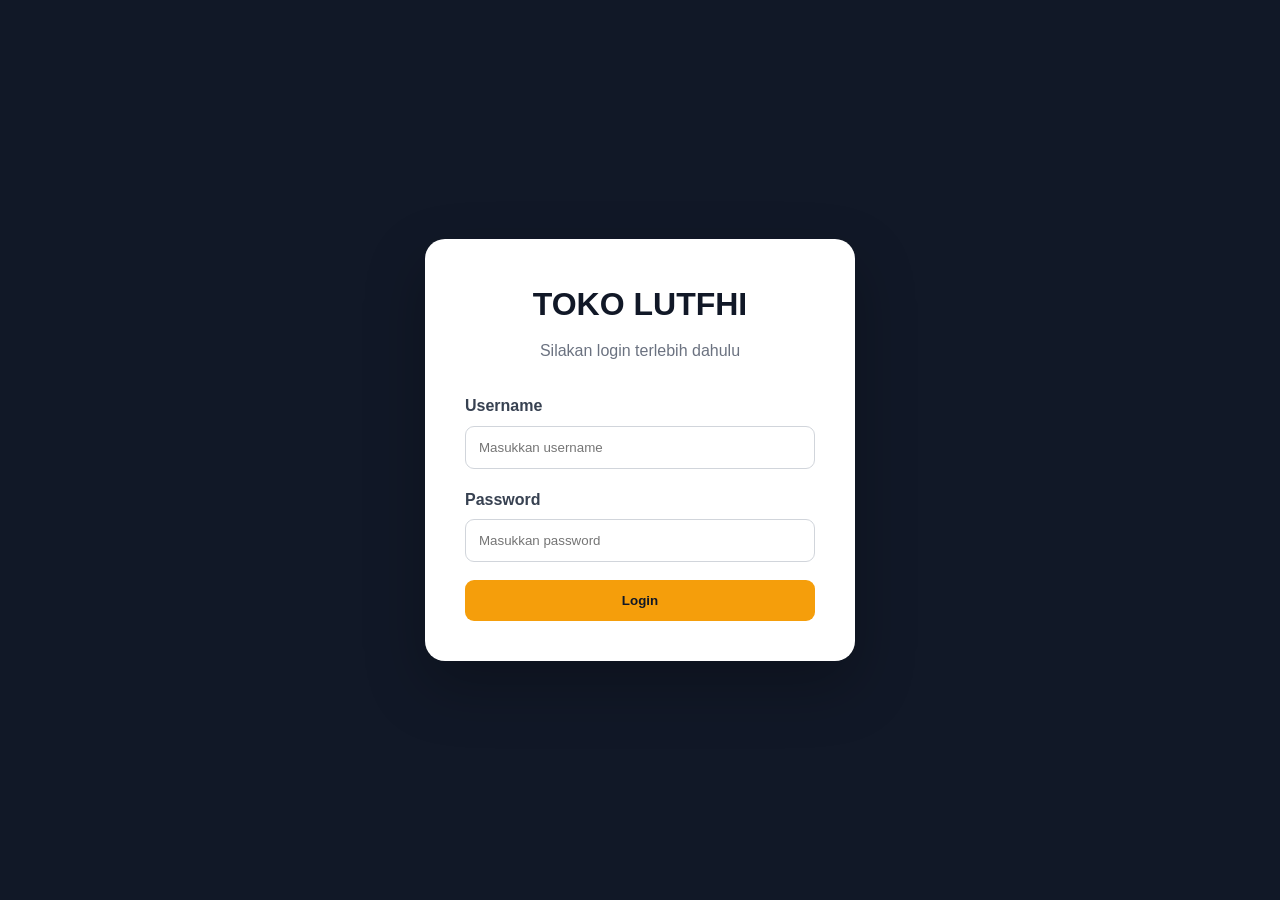
<file: index.html>
<!DOCTYPE html>
<html lang="id">

<head>

    <meta charset="UTF-8">

    <meta name="viewport" content="width=device-width, initial-scale=1.0">

    <title>Toko Online LUTFHI</title>

    <link rel="stylesheet" href="style.css">

</head>

<body>


    <!-- ========================================
         NAVBAR
    ========================================= -->

    <nav class="navbar">

        <div class="logo">
            TOKO LUTFHI GANTENG
        </div>


        <div class="menu">

            <a href="#">
                Home
            </a>

            <a href="#produk">
                Produk
            </a>

            <a href="#tentang">
                Tentang Kami
            </a>

            <a href="#keranjang">
                🛒 Keranjang
                <span id="jumlah-keranjang">0</span>
            </a>

            <button id="logout">
                Logout
            </button>

        </div>

    </nav>



    <!-- ========================================
         HERO
    ========================================= -->

    <section class="hero">

        <div class="hero-content">

            <span class="hero-label">
                ✨ KOLEKSI TERBARU 2026
            </span>

            <h1>
                Gaya Keren,
                <span>Harga Bersahabat.</span>
            </h1>

            <p>
                Temukan berbagai fashion pilihan
                untuk melengkapi gaya kamu setiap hari.
            </p>

            <a href="#produk" class="btn">
                🛍️ Belanja Sekarang
            </a>

        </div>

    </section>



    <!-- ========================================
         PRODUK
    ========================================= -->

    <section class="produk" id="produk">


        <div class="produk-header">

            <span class="section-label">
                PRODUK PILIHAN
            </span>

            <h2>
                Temukan Produk Favoritmu
            </h2>

            <p>
                Pilihan fashion terbaik dengan kualitas
                dan harga yang bersahabat.
            </p>

        </div>



        <!-- FILTER KATEGORI -->

        <div class="kategori">

            <button class="kategori-active">
                Semua
            </button>

            <button>
                👕 Baju
            </button>

            <button>
                🧥 Hoodie
            </button>

            <button>
                👖 Celana
            </button>

            <button>
                👟 Sepatu
            </button>

        </div>



        <!-- CONTAINER PRODUK -->

        <div class="produk-container">


            <!-- ========================================
                 PRODUK 1
            ========================================= -->

            <div class="produk-card">

                <div class="badge">
                    TERLARIS
                </div>


                <div class="gambar-produk">

                    <img
                        src="images/Baju.jpeg"
                        alt="Kaos Basic"
                    >

                </div>


                <div class="produk-info">

                    <div class="rating">
                        ⭐⭐⭐⭐⭐
                        <span>
                            (124)
                        </span>
                    </div>


                    <h3>
                        Kaos Basic Premium
                    </h3>


                    <p>
                        Kaos nyaman dengan bahan
                        berkualitas untuk sehari-hari.
                    </p>


                    <div class="harga">

                        <span class="harga-lama">
                            Rp100.000
                        </span>

                        <h4>
                            Rp75.000
                        </h4>

                    </div>


                    <button>
                        🛒 Beli Sekarang
                    </button>

                </div>

            </div>



            <!-- ========================================
                 PRODUK 2
            ========================================= -->

            <div class="produk-card">

                <div class="badge">
                    POPULER
                </div>


                <div class="gambar-produk">

                    <img
                        src="images/Hodie.jpeg"
                        alt="Hoodie Premium"
                    >

                </div>


                <div class="produk-info">

                    <div class="rating">
                        ⭐⭐⭐⭐⭐
                        <span>
                            (98)
                        </span>
                    </div>


                    <h3>
                        Hoodie Premium
                    </h3>


                    <p>
                        Hoodie stylish dengan bahan
                        lembut dan nyaman digunakan.
                    </p>


                    <div class="harga">

                        <span class="harga-lama">
                            Rp190.000
                        </span>

                        <h4>
                            Rp150.000
                        </h4>

                    </div>


                    <button>
                        🛒 Beli Sekarang
                    </button>

                </div>

            </div>



            <!-- ========================================
                 PRODUK 3
            ========================================= -->

            <div class="produk-card">

                <div class="badge">
                    DISKON
                </div>


                <div class="gambar-produk">

                    <img
                        src="images/Celanaa.png"
                        alt="Celana Casual"
                    >

                </div>


                <div class="produk-info">

                    <div class="rating">
                        ⭐⭐⭐⭐☆
                        <span>
                            (76)
                        </span>
                    </div>


                    <h3>
                        Celana Casual
                    </h3>


                    <p>
                        Celana casual yang cocok
                        untuk aktivitas sehari-hari.
                    </p>


                    <div class="harga">

                        <span class="harga-lama">
                            Rp145.000
                        </span>

                        <h4>
                            Rp120.000
                        </h4>

                    </div>


                    <button>
                        🛒 Beli Sekarang
                    </button>

                </div>

            </div>



            <!-- ========================================
                 PRODUK 4
            ========================================= -->

            <div class="produk-card">

                <div class="badge">
                    NEW
                </div>


                <div class="gambar-produk">

                    <img
                        src="images/Sepatu.jpg"
                        alt="Sepatu Sneakers"
                    >

                </div>


                <div class="produk-info">

                    <div class="rating">
                        ⭐⭐⭐⭐⭐
                        <span>
                            (143)
                        </span>
                    </div>


                    <h3>
                        Sneakers Classic
                    </h3>


                    <p>
                        Sneakers keren dan nyaman
                        digunakan setiap hari.
                    </p>


                    <div class="harga">

                        <span class="harga-lama">
                            Rp300.000
                        </span>

                        <h4>
                            Rp250.000
                        </h4>

                    </div>


                    <button>
                        🛒 Beli Sekarang
                    </button>

                </div>

            </div>


        </div>

    </section>



    <!-- ========================================
         KERANJANG
    ========================================= -->

    <section class="keranjang" id="keranjang">

        <div class="produk-header keranjang-header">

            <span class="section-label">
                SHOPPING BERSAMA LUTFHI
            </span>

            <h2>
                Keranjang Belanja
            </h2>

            <p>
                Periksa kembali produk yang ingin kamu beli.
            </p>

        </div>


        <div id="isi-keranjang">

            <p>
                Keranjang masih kosong.
            </p>

        </div>


        <div class="total-keranjang">

            <h3>

                Total:

                <span id="total-harga">
                    Rp0
                </span>

            </h3>


            <button id="checkout">
                💬 Checkout via WhatsApp
            </button>

        </div>

    </section>



    <!-- ========================================
         TENTANG
    ========================================= -->

    <section class="tentang" id="tentang">

        <span class="section-label">
            TENTANG KAMI
        </span>

        <h2>
            Kenapa Belanja di Toko Lutfhi?
        </h2>

        <p>
            Toko Lutfhi menyediakan berbagai produk
            fashion berkualitas dengan harga terjangkau.
            Kami berusaha memberikan pengalaman belanja
            yang mudah, nyaman, dan menyenangkan.
        </p>


        <div class="keunggulan">


            <div class="keunggulan-card">

                <div class="icon">
                    🚚
                </div>

                <h3>
                    Pengiriman Cepat
                </h3>

                <p>
                    Pesanan diproses dengan cepat.
                </p>

            </div>


            <div class="keunggulan-card">

                <div class="icon">
                    💎
                </div>

                <h3>
                    Produk Berkualitas
                </h3>

                <p>
                    Produk pilihan dengan kualitas terbaik.
                </p>

            </div>


            <div class="keunggulan-card">

                <div class="icon">
                    💰
                </div>

                <h3>
                    Harga Terjangkau
                </h3>

                <p>
                    Harga bersahabat untuk semua kalangan.
                </p>

            </div>


        </div>

    </section>



    <!-- ========================================
         FOOTER
    ========================================= -->

    <footer>

        <div class="footer-logo">
            TOKO LUTFHI
        </div>

        <p>
            Fashion pilihan untuk gaya kamu.
        </p>

        <p class="copyright">
            © 2026 Toko Lutfhi. Semua Hak Dilindungi.
        </p>

    </footer>



    <!-- JAVASCRIPT -->

    <script src="script.js"></script>

</body>

</html>
</file>
<file: style.css>
/* ========================================
   RESET
======================================== */

* {
    margin: 0;
    padding: 0;
    box-sizing: border-box;
}

html {
    scroll-behavior: smooth;
}

body {
    font-family: Arial, Helvetica, sans-serif;
    background: #f8f9fb;
    color: #1f2937;
    line-height: 1.6;
}


/* ========================================
   NAVBAR
======================================== */

.navbar {
    width: 100%;
    min-height: 72px;
    background: #111827;
    display: flex;
    align-items: center;
    justify-content: space-between;
    padding: 0 7%;
    position: sticky;
    top: 0;
    z-index: 1000;
    box-shadow: 0 3px 15px rgba(0, 0, 0, 0.15);
}

.logo {
    color: white;
    font-size: 22px;
    font-weight: 800;
    letter-spacing: 1px;
}

.menu {
    display: flex;
    align-items: center;
    gap: 28px;
}

.menu a {
    color: #d1d5db;
    text-decoration: none;
    font-size: 15px;
    font-weight: 600;
    transition: 0.3s;
}

.menu a:hover {
    color: #f59e0b;
}

#jumlah-keranjang {
    background: #f59e0b;
    color: #111827;
    min-width: 21px;
    height: 21px;
    display: inline-flex;
    align-items: center;
    justify-content: center;
    border-radius: 50%;
    font-size: 12px;
    font-weight: bold;
}

#logout {
    border: none;
    background: #f59e0b;
    color: #111827;
    padding: 9px 18px;
    border-radius: 8px;
    cursor: pointer;
    font-weight: 700;
    transition: 0.3s;
}

#logout:hover {
    background: #fbbf24;
    transform: translateY(-2px);
}


/* ========================================
   HERO
======================================== */

.hero {
    min-height: 560px;
    background:
        linear-gradient(
            90deg,
            rgba(17, 24, 39, 0.96),
            rgba(17, 24, 39, 0.75),
            rgba(17, 24, 39, 0.25)
        ),
        linear-gradient(
            135deg,
            #111827,
            #374151
        );

    display: flex;
    align-items: center;
    padding: 80px 7%;
    position: relative;
    overflow: hidden;
}

.hero::after {
    content: "";
    position: absolute;
    width: 450px;
    height: 450px;
    border-radius: 50%;
    border: 70px solid rgba(245, 158, 11, 0.08);
    right: -100px;
    top: 50%;
    transform: translateY(-50%);
}

.hero-content {
    max-width: 650px;
    position: relative;
    z-index: 2;
}

.hero-label {
    display: inline-block;
    background: rgba(245, 158, 11, 0.15);
    color: #fbbf24;
    border: 1px solid rgba(245, 158, 11, 0.35);
    padding: 8px 15px;
    border-radius: 30px;
    font-size: 13px;
    font-weight: 700;
    margin-bottom: 20px;
}

.hero h1 {
    color: white;
    font-size: 58px;
    line-height: 1.1;
    margin-bottom: 20px;
}

.hero p {
    color: #d1d5db;
    font-size: 18px;
    max-width: 550px;
    margin-bottom: 30px;
}

.btn {
    display: inline-block;
    background: #f59e0b;
    color: #111827;
    text-decoration: none;
    padding: 14px 25px;
    border-radius: 10px;
    font-weight: 800;
    transition: 0.3s;
}

.btn:hover {
    background: #fbbf24;
    transform: translateY(-3px);
}


/* ========================================
   PRODUK
======================================== */

.produk {
    padding: 90px 7%;
    background: #f8f9fb;
}

.produk-header {
    text-align: center;
    max-width: 700px;
    margin: 0 auto 40px;
}

.section-label {
    color: #f59e0b;
    font-size: 13px;
    font-weight: 800;
    letter-spacing: 2px;
}

.produk h2 {
    font-size: 38px;
    color: #111827;
    margin-bottom: 10px;
}

.produk-header > p {
    color: #6b7280;
}


/* ========================================
   KATEGORI
======================================== */

.kategori {
    display: flex;
    justify-content: center;
    flex-wrap: wrap;
    gap: 10px;
    margin-bottom: 40px;
}

.kategori button {
    border: 1px solid #e5e7eb;
    background: white;
    color: #4b5563;
    padding: 10px 18px;
    border-radius: 30px;
    cursor: pointer;
    font-weight: 600;
}

.kategori .kategori-active {
    background: #111827;
    color: white;
}


/* ========================================
   PRODUK GRID
======================================== */

.produk-container {
    display: grid;
    grid-template-columns: repeat(4, 1fr);
    gap: 25px;
}


/* ========================================
   CARD
======================================== */

.produk-card {
    background: white;
    border-radius: 18px;
    overflow: hidden;
    border: 1px solid #e5e7eb;
    transition: 0.3s;
    position: relative;
}

.produk-card:hover {
    transform: translateY(-8px);
    box-shadow: 0 18px 40px rgba(17, 24, 39, 0.12);
}

.gambar-produk {
    width: 100%;
    height: 280px;
    background: #f3f4f6;
    overflow: hidden;
    position: relative;
}

.gambar-produk img {
    width: 100%;
    height: 100%;
    object-fit: cover;
    transition: 0.4s;
}

.produk-card:hover .gambar-produk img {
    transform: scale(1.06);
}


/* ========================================
   BADGE
======================================== */

.badge {
    position: absolute;
    top: 15px;
    left: 15px;
    background: #f59e0b;
    color: #111827;
    padding: 6px 11px;
    border-radius: 7px;
    font-size: 11px;
    font-weight: 800;
    z-index: 2;
}


/* ========================================
   INFO PRODUK
======================================== */

.produk-info {
    padding: 20px;
}

.produk-info h3 {
    font-size: 20px;
    color: #111827;
}

.rating {
    color: #f59e0b;
    font-size: 13px;
    margin-bottom: 12px;
}

.produk-info p {
    color: #6b7280;
    font-size: 14px;
}

.harga {
    display: flex;
    align-items: center;
    gap: 10px;
    margin: 10px 0 17px;
}

.harga-lama {
    color: #9ca3af;
    text-decoration: line-through;
    font-size: 13px;
}

.produk-info h4 {
    color: #111827;
    font-size: 21px;
}


/* ========================================
   BUTTON PRODUK
======================================== */

.produk-card button {
    width: 100%;
    border: none;
    background: #111827;
    color: white;
    padding: 12px;
    border-radius: 9px;
    cursor: pointer;
    font-weight: 700;
}

.produk-card button:hover {
    background: #f59e0b;
    color: #111827;
}


/* ========================================
   KERANJANG
======================================== */

.keranjang {
    padding: 90px 7%;
    background: white;
}

.keranjang-header {
    margin-bottom: 30px;
}

.keranjang h2 {
    color: #111827;
    font-size: 36px;
}

#isi-keranjang {
    max-width: 900px;
    margin: 0 auto;
    background: #f8f9fb;
    border-radius: 15px;
    padding: 25px;
}

#isi-keranjang > p {
    text-align: center;
    color: #9ca3af;
    padding: 20px;
}


/* ========================================
   ITEM KERANJANG
======================================== */

.item-keranjang {
    background: white;
    border: 1px solid #e5e7eb;
    border-radius: 12px;
    padding: 16px 20px;
    margin-bottom: 12px;
    display: flex;
    align-items: center;
    justify-content: space-between;
}

.item-keranjang strong {
    color: #111827;
}

.item-keranjang p {
    color: #f59e0b;
    font-weight: 700;
}

.item-keranjang > div:last-child {
    display: flex;
    align-items: center;
    gap: 8px;
}

.item-keranjang button {
    border: none;
    background: #111827;
    color: white;
    width: 34px;
    height: 34px;
    border-radius: 7px;
    cursor: pointer;
}

.item-keranjang span {
    min-width: 25px;
    text-align: center;
    font-weight: 700;
}


/* ========================================
   TOTAL
======================================== */

.total-keranjang {
    max-width: 900px;
    margin: 20px auto 0;
    display: flex;
    align-items: center;
    justify-content: space-between;
}

.total-keranjang h3 {
    font-size: 23px;
}

#total-harga {
    color: #f59e0b;
}

#checkout {
    border: none;
    background: #25d366;
    color: white;
    padding: 13px 24px;
    border-radius: 9px;
    cursor: pointer;
    font-weight: 800;
}

#checkout:hover {
    background: #1ebe5d;
}


/* ========================================
   TENTANG
======================================== */

.tentang {
    padding: 90px 7%;
    background: #111827;
    color: white;
    text-align: center;
}

.tentang h2 {
    font-size: 38px;
    margin-bottom: 15px;
}

.tentang > p {
    max-width: 700px;
    margin: 0 auto 40px;
    color: #d1d5db;
}

.keunggulan {
    max-width: 1000px;
    margin: auto;
    display: grid;
    grid-template-columns: repeat(3, 1fr);
    gap: 20px;
}

.keunggulan-card {
    background: rgba(255, 255, 255, 0.06);
    border: 1px solid rgba(255, 255, 255, 0.1);
    border-radius: 15px;
    padding: 28px 20px;
}

.icon {
    font-size: 35px;
    margin-bottom: 12px;
}

.keunggulan-card h3 {
    color: white;
}

.keunggulan-card p {
    color: #9ca3af;
    font-size: 14px;
}


/* ========================================
   FOOTER
======================================== */

footer {
    background: #0b1120;
    color: #9ca3af;
    text-align: center;
    padding: 30px;
}

.footer-logo {
    color: white;
    font-size: 20px;
    font-weight: 800;
}


/* ========================================
   LOGIN
======================================== */

.login-container {
    min-height: 100vh;
    display: flex;
    justify-content: center;
    align-items: center;
    padding: 30px;
    background: #111827;
}

.login-box {
    width: 100%;
    max-width: 430px;
    background: white;
    border-radius: 20px;
    padding: 40px;
    box-shadow: 0 25px 60px rgba(0, 0, 0, 0.25);
}

.login-box h1 {
    text-align: center;
    color: #111827;
    margin-bottom: 8px;
}

.login-box > p {
    text-align: center;
    color: #6b7280;
    margin-bottom: 30px;
}

.input-group {
    margin-bottom: 18px;
}

.input-group label {
    display: block;
    color: #374151;
    font-weight: 700;
    margin-bottom: 7px;
}

.input-group input {
    width: 100%;
    padding: 13px;
    border: 1px solid #d1d5db;
    border-radius: 9px;
    outline: none;
}

.login-box form button {
    width: 100%;
    border: none;
    background: #f59e0b;
    color: #111827;
    padding: 13px;
    border-radius: 9px;
    cursor: pointer;
    font-weight: 800;
}


/* ========================================
   SALJU ❄️
======================================== */

.salju {
    position: fixed;
    top: -30px;
    color: white;
    pointer-events: none;
    z-index: 9999;
    text-shadow: 0 0 5px rgba(255, 255, 255, 0.8);

    animation-name: jatuhSalju;
    animation-timing-function: linear;
    animation-iteration-count: infinite;
}

@keyframes jatuhSalju {

    0% {
        transform:
            translateY(-30px)
            translateX(0)
            rotate(0deg);
    }

    25% {
        transform:
            translateY(25vh)
            translateX(30px)
            rotate(90deg);
    }

    50% {
        transform:
            translateY(50vh)
            translateX(-30px)
            rotate(180deg);
    }

    75% {
        transform:
            translateY(75vh)
            translateX(30px)
            rotate(270deg);
    }

    100% {
        transform:
            translateY(110vh)
            translateX(-20px)
            rotate(360deg);
    }

}


/* ========================================
   RESPONSIVE
======================================== */

@media (max-width: 1100px) {

    .produk-container {
        grid-template-columns: repeat(2, 1fr);
    }

    .hero h1 {
        font-size: 48px;
    }

}


@media (max-width: 700px) {

    .navbar {
        padding: 18px 5%;
        flex-direction: column;
        gap: 15px;
    }

    .menu {
        justify-content: center;
        flex-wrap: wrap;
        gap: 12px;
    }

    .hero {
        min-height: 500px;
        padding: 60px 6%;
    }

    .hero h1 {
        font-size: 39px;
    }

    .produk-container {
        grid-template-columns: 1fr;
    }

    .gambar-produk {
        height: 330px;
    }

    .keunggulan {
        grid-template-columns: 1fr;
    }

    .item-keranjang {
        flex-direction: column;
        align-items: flex-start;
    }

    .total-keranjang {
        flex-direction: column;
        gap: 15px;
        align-items: stretch;
    }

    #checkout {
        width: 100%;
    }

}


@media (max-width: 400px) {

    .hero h1 {
        font-size: 34px;
    }

    .logo {
        font-size: 19px;
    }

}
</file>
